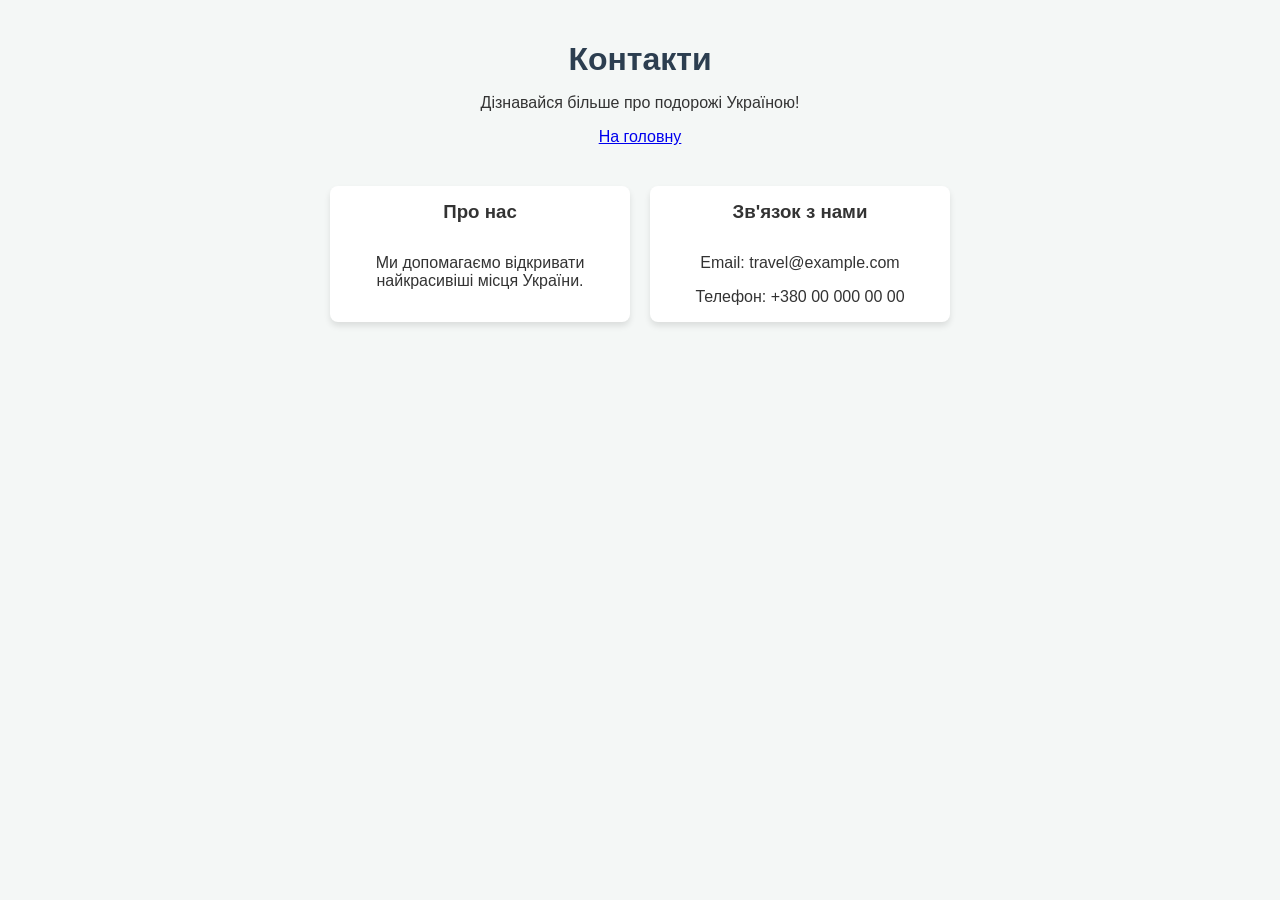
<file: contacts.html>
<!DOCTYPE html>
<html lang="uk">
<head>
    <meta charset="UTF-8">
    <title>Контакти</title>
    <meta name="viewport" content="width=device-width, initial-scale=1.0">
    <link rel="stylesheet" href="gallery.css">
</head>
<body>
    <div class="header">
        <h1>Контакти</h1>
        <p>Дізнавайся більше про подорожі Україною!</p>
        <a href="index.html">На головну</a>
    </div>

    <div class="gallery-container">
        <div class="card">
            <h3>Про нас</h3>
            <p style="text-align: center; padding: 0 15px;">
                Ми допомагаємо відкривати найкрасивіші місця України.
            </p>
        </div>

        <div class="card">
            <h3>Зв'язок з нами</h3>
            <p style="text-align: center; padding: 0 15px;">
                Email: travel@example.com
            </p>
            <p style="text-align: center; padding: 0 15px;">
                Телефон: +380 00 000 00 00
            </p>
        </div>
    </div>
</body>
</html>
</file>
<file: gallery.css>
body {
    font-family: 'Segoe UI', Tahoma, Geneva, Verdana, sans-serif;
    background-color: #f4f7f6;
    color: #333;
    margin: 0;
    padding: 20px;
}

.header {
    text-align: center;
    margin-bottom: 40px;
}

.header h1 {
    color: #2c3e50;
    margin-bottom: 5px;
}

.gallery-container {
    display: flex;
    justify-content: center;
    gap: 20px;
    flex-wrap: wrap;
}

.card {
    background-color: white;
    border-radius: 8px;
    box-shadow: 0 4px 6px rgba(0, 0, 0, 0.1);
    overflow: hidden;
    width: 300px;
}

.card img {
    width: 100%;
    height: 200px;
    object-fit: cover;
}

.card h3 {
    text-align: center;
    padding: 15px;
    margin: 0;
}


@media (max-width: 600px) {
    .gallery-container {
        flex-direction: column;
        align-items: center;
    }

    .card {
        width: 100%;
        max-width: 350px;
    }

    .header h1 {
        font-size: 24px;
    }
}
</file>
